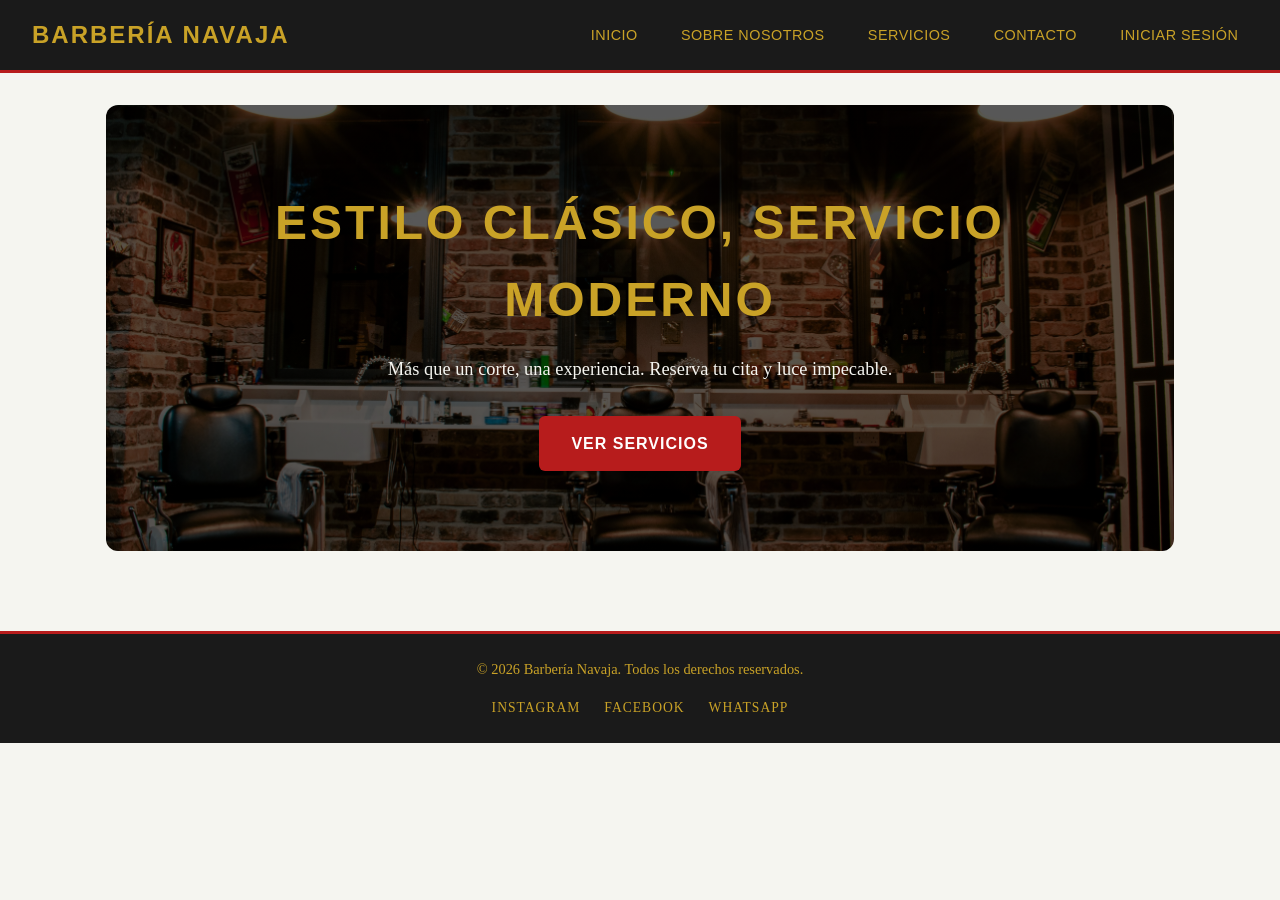
<file: Practica-Web César Paredes Real/index.html>
<!DOCTYPE html>
<html lang="es">
<head>
  <meta charset="UTF-8">
  <meta name="viewport" content="width=device-width, initial-scale=1.0">
  <title>Barbería Navaja — Inicio</title>
  <meta name="description" content="Barbería Navaja: estilo clásico y servicio moderno. Cortes, arreglo de barba y afeitado tradicional en Pinar del Río.">
  <link rel="canonical" href="https://barberianavaja.cu/index.html">
  <meta name="robots" content="index, follow">
  <link rel="stylesheet" href="css/estilos.css">
</head>
<body>

  <header>
    <h1>Barbería Navaja</h1>
    <nav>
      <ul>
        <li><a href="index.html">Inicio</a></li>
        <li><a href="sobre.html">Sobre nosotros</a></li>
        <li><a href="servicios.html">Servicios</a></li>
        <li><a href="contacto.html">Contacto</a></li>
        <li><a href="login.html">Iniciar sesión</a></li>
      </ul>
    </nav>
  </header>

  <main>
    <section class="hero">
      <h2>Estilo clásico, servicio moderno</h2>
      <p>Más que un corte, una experiencia. Reserva tu cita y luce impecable.</p>
      <a href="servicios.html" class="btn">Ver servicios</a>
    </section>
  </main>

  <footer>
    <p>&copy; 2026 Barbería Navaja. Todos los derechos reservados.</p>
    <ul>
      <li><a href="https://instagram.com/barberianavaja">Instagram</a></li>
      <li><a href="https://facebook.com/barberianavaja">Facebook</a></li>
      <li><a href="https://wa.me/5355555555">WhatsApp</a></li>
    </ul>
  </footer>

</body>
</html>
</file>
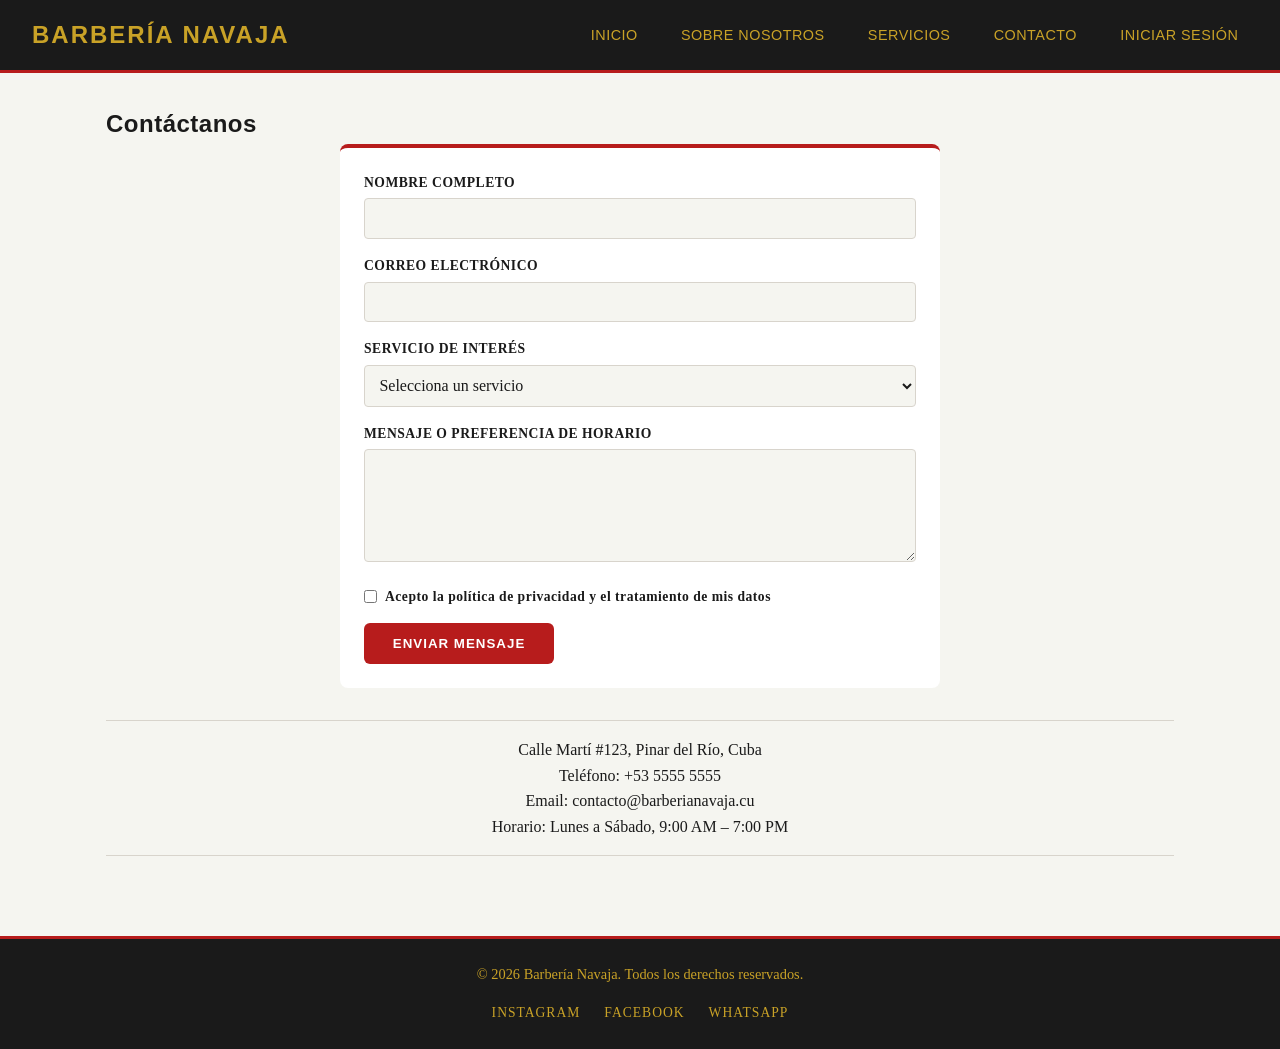
<file: Practica-Web César Paredes Real/contacto.html>
<!DOCTYPE html>
<html lang="es">
<head>
  <meta charset="UTF-8">
  <meta name="viewport" content="width=device-width, initial-scale=1.0">
  <title>Barbería Navaja — Contacto</title>
  <meta name="description" content="Reserva tu cita o haz una consulta. Estamos en Calle Martí #123, Pinar del Río, Cuba. Atención de lunes a sábado.">
  <link rel="canonical" href="https://barberianavaja.cu/contacto.html">
  <meta name="robots" content="index, follow">
  <link rel="stylesheet" href="css/estilos.css">
</head>
<body>

  <header>
    <h1>Barbería Navaja</h1>
    <nav>
      <ul>
        <li><a href="index.html">Inicio</a></li>
        <li><a href="sobre.html">Sobre nosotros</a></li>
        <li><a href="servicios.html">Servicios</a></li>
        <li><a href="contacto.html">Contacto</a></li>
        <li><a href="login.html">Iniciar sesión</a></li>
      </ul>
    </nav>
  </header>

  <main>
    <section class="contacto">
      <h2>Contáctanos</h2>

      <form action="#" method="post">
        <div class="campo">
          <label for="nombre">Nombre completo</label>
          <input type="text" id="nombre" name="nombre" required minlength="3">
        </div>

        <div class="campo">
          <label for="email">Correo electrónico</label>
          <input type="email" id="email" name="email" required>
        </div>

        <div class="campo">
          <label for="servicio">Servicio de interés</label>
          <select id="servicio" name="servicio" required>
            <option value="">Selecciona un servicio</option>
            <option value="corte">Corte clásico</option>
            <option value="barba">Arreglo de barba</option>
            <option value="afeitado">Afeitado tradicional</option>
            <option value="paquete">Paquete completo</option>
          </select>
        </div>

        <div class="campo">
          <label for="mensaje">Mensaje o preferencia de horario</label>
          <textarea id="mensaje" name="mensaje" rows="5" required></textarea>
        </div>

        <div class="campo checkbox">
          <input type="checkbox" id="acepto" name="acepto" required>
          <label for="acepto">Acepto la política de privacidad y el tratamiento de mis datos</label>
        </div>

        <button type="submit">Enviar mensaje</button>
      </form>

      <address>
        Calle Martí #123, Pinar del Río, Cuba<br>
        Teléfono: +53 5555 5555<br>
        Email: contacto@barberianavaja.cu<br>
        Horario: Lunes a Sábado, 9:00 AM – 7:00 PM
      </address>
    </section>
  </main>

  <footer>
    <p>&copy; 2026 Barbería Navaja. Todos los derechos reservados.</p>
    <ul>
      <li><a href="https://instagram.com/barberianavaja">Instagram</a></li>
      <li><a href="https://facebook.com/barberianavaja">Facebook</a></li>
      <li><a href="https://wa.me/5355555555">WhatsApp</a></li>
    </ul>
  </footer>

</body>
</html>
</file>
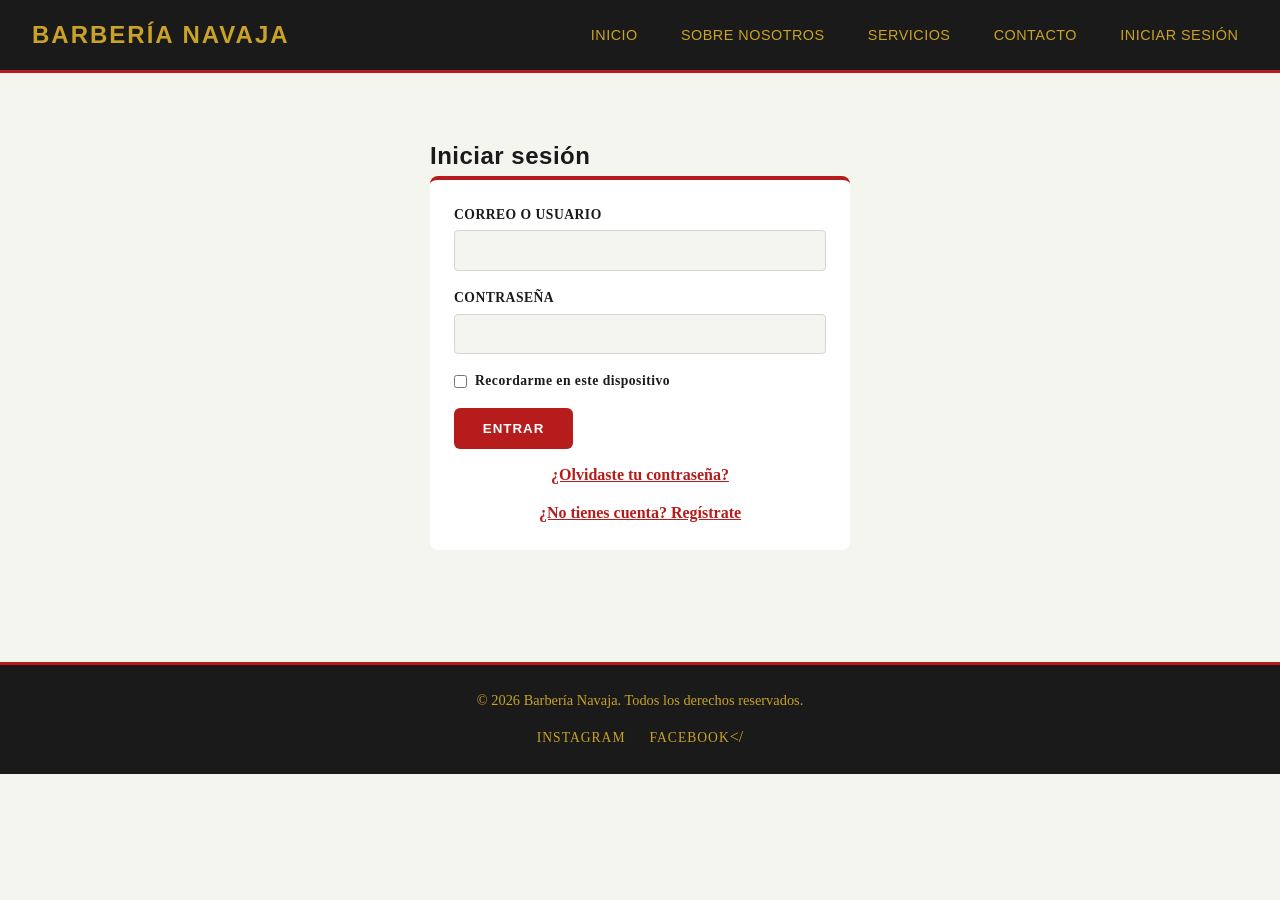
<file: Practica-Web César Paredes Real/login.html>
<!DOCTYPE html>
<html lang="es">
<head>
  <meta charset="UTF-8">
  <meta name="viewport" content="width=device-width, initial-scale=1.0">
  <title>Barbería Navaja — Iniciar sesión</title>
  <meta name="description" content="Accede a tu cuenta de cliente de Barbería Navaja para gestionar tus citas y preferencias.">
  <link rel="canonical" href="https://barberianavaja.cu/login.html">
  <meta name="robots" content="noindex, follow">
  <link rel="stylesheet" href="css/estilos.css">
</head>
<body>

  <header>
    <h1>Barbería Navaja</h1>
    <nav>
      <ul>
        <li><a href="index.html">Inicio</a></li>
        <li><a href="sobre.html">Sobre nosotros</a></li>
        <li><a href="servicios.html">Servicios</a></li>
        <li><a href="contacto.html">Contacto</a></li>
        <li><a href="login.html">Iniciar sesión</a></li>
      </ul>
    </nav>
  </header>

  <main>
    <section class="login">
      <h2>Iniciar sesión</h2>

      <form action="#" method="post">
        <div class="campo">
          <label for="usuario">Correo o usuario</label>
          <input type="text" id="usuario" name="usuario" required>
        </div>

        <div class="campo">
          <label for="password">Contraseña</label>
          <input type="password" id="password" name="password" required minlength="6">
        </div>

        <div class="campo checkbox">
          <input type="checkbox" id="recordar" name="recordar">
          <label for="recordar">Recordarme en este dispositivo</label>
        </div>

        <button type="submit">Entrar</button>

        <p><a href="#">¿Olvidaste tu contraseña?</a></p>
        <p><a href="#">¿No tienes cuenta? Regístrate</a></p>
      </form>
    </section>
  </main>

  <footer>
    <p>&copy; 2026 Barbería Navaja. Todos los derechos reservados.</p>
    <ul>
      <li><a href="https://instagram.com/barberianavaja">Instagram</a></li>
      <li><a href="https://facebook.com/barberianavaja">Facebook</a></
</file>
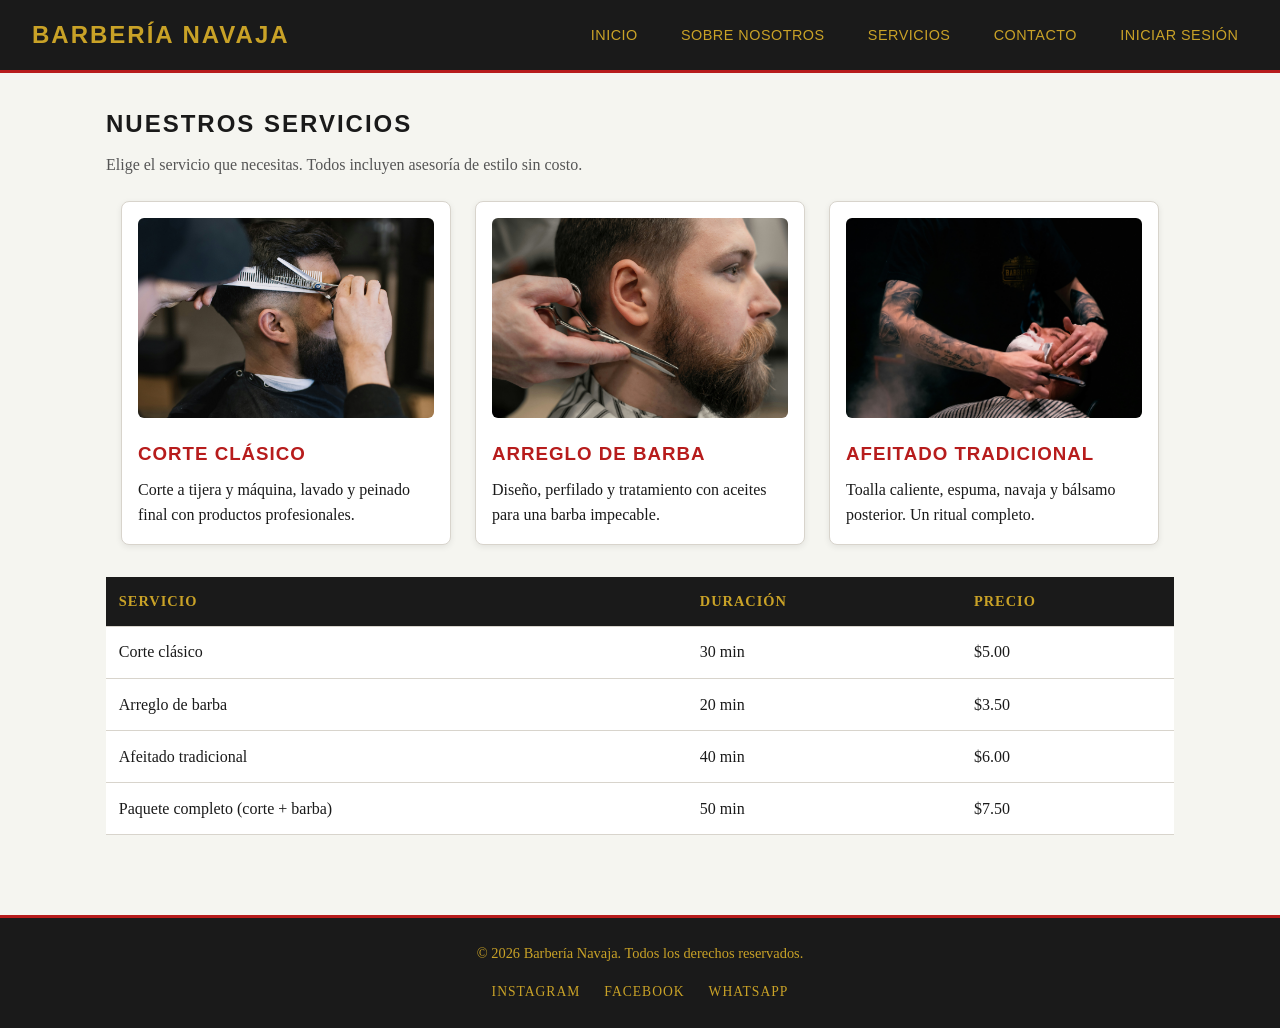
<file: Practica-Web César Paredes Real/servicios.html>
<!DOCTYPE html>
<html lang="es">
<head>
  <meta charset="UTF-8">
  <meta name="viewport" content="width=device-width, initial-scale=1.0">
  <title>Barbería Navaja — Servicios</title>
  <meta name="description" content="Cortes clásicos, arreglo de barba y afeitado tradicional. Consulta precios y paquetes de la Barbería Navaja.">
  <link rel="canonical" href="https://barberianavaja.cu/servicios.html">
  <meta name="robots" content="index, follow">
  <link rel="stylesheet" href="css/estilos.css">
</head>
<body>

  <header>
    <h1>Barbería Navaja</h1>
    <nav>
      <ul>
        <li><a href="index.html">Inicio</a></li>
        <li><a href="sobre.html">Sobre nosotros</a></li>
        <li><a href="servicios.html">Servicios</a></li>
        <li><a href="contacto.html">Contacto</a></li>
        <li><a href="login.html">Iniciar sesión</a></li>
      </ul>
    </nav>
  </header>

  <main>
    <section class="servicios">
      <h2>Nuestros servicios</h2>
      <p>Elige el servicio que necesitas. Todos incluyen asesoría de estilo sin costo.</p>

      <div class="tarjetas">
        <article class="tarjeta">
          <img src="img/corte.jpg" alt="Barbero cortando el cabello a un cliente con tijera y máquina">
          <h3>Corte clásico</h3>
          <p>Corte a tijera y máquina, lavado y peinado final con productos profesionales.</p>
        </article>

        <article class="tarjeta">
          <img src="img/barba.jpg" alt="Barbero perfilando la barba de un cliente con navaja">
          <h3>Arreglo de barba</h3>
          <p>Diseño, perfilado y tratamiento con aceites para una barba impecable.</p>
        </article>

        <article class="tarjeta">
          <img src="img/afeitado.jpg" alt="Afeitado tradicional con navaja y espuma caliente">
          <h3>Afeitado tradicional</h3>
          <p>Toalla caliente, espuma, navaja y bálsamo posterior. Un ritual completo.</p>
        </article>
      </div>

      <table>
        <thead>
          <tr><th>Servicio</th><th>Duración</th><th>Precio</th></tr>
        </thead>
        <tbody>
          <tr><td>Corte clásico</td><td>30 min</td><td>$5.00</td></tr>
          <tr><td>Arreglo de barba</td><td>20 min</td><td>$3.50</td></tr>
          <tr><td>Afeitado tradicional</td><td>40 min</td><td>$6.00</td></tr>
          <tr><td>Paquete completo (corte + barba)</td><td>50 min</td><td>$7.50</td></tr>
        </tbody>
      </table>
    </section>
  </main>

  <footer>
    <p>&copy; 2026 Barbería Navaja. Todos los derechos reservados.</p>
    <ul>
      <li><a href="https://instagram.com/barberianavaja">Instagram</a></li>
      <li><a href="https://facebook.com/barberianavaja">Facebook</a></li>
      <li><a href="https://wa.me/5355555555">WhatsApp</a></li>
    </ul>
  </footer>

</body>
</html>
</file>
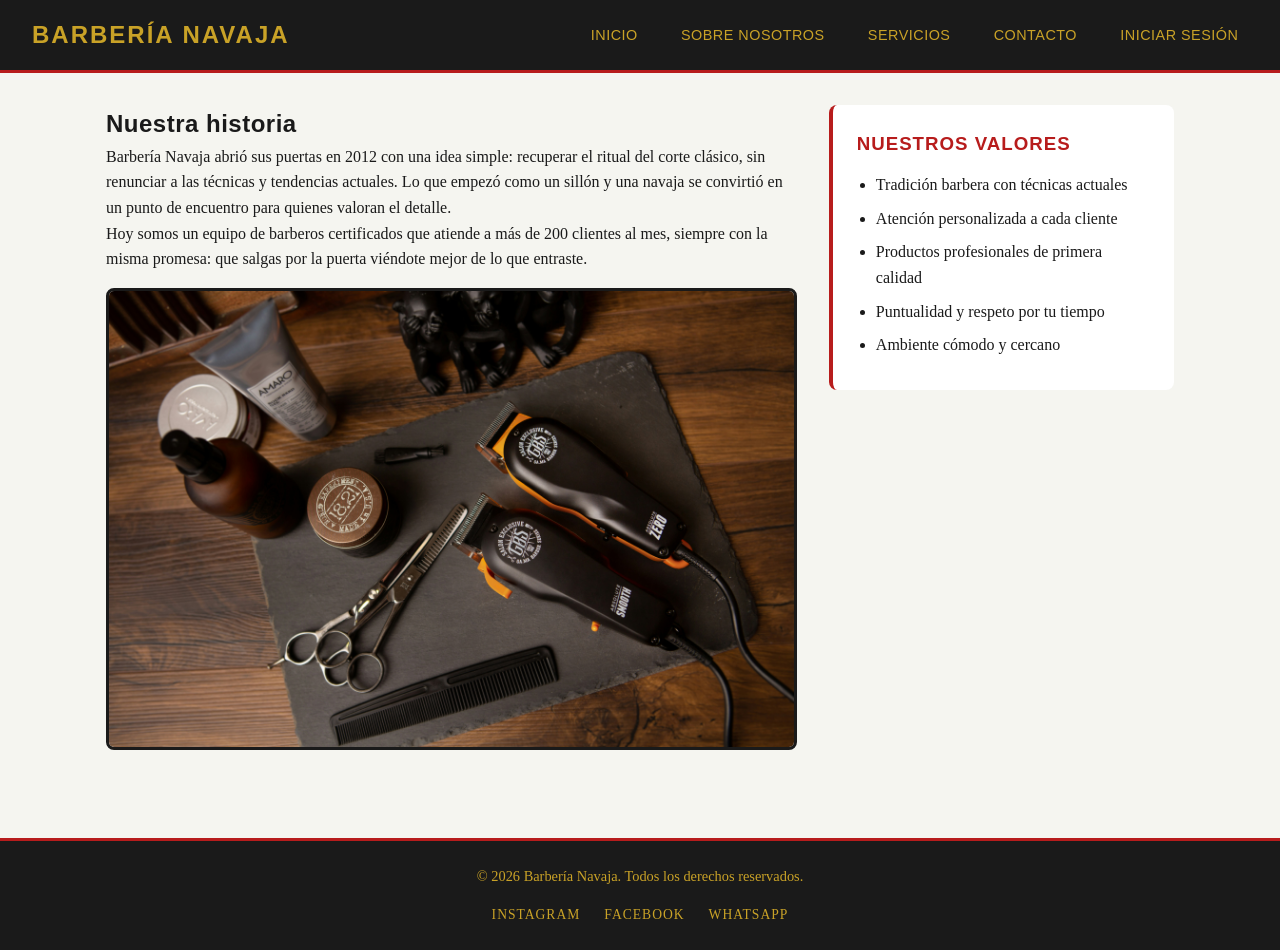
<file: Practica-Web César Paredes Real/sobre.html>
<!DOCTYPE html>
<html lang="es">
<head>
  <meta charset="UTF-8">
  <meta name="viewport" content="width=device-width, initial-scale=1.0">
  <title>Barbería Navaja — Sobre nosotros</title>
  <meta name="description" content="Conoce la historia, los valores y el equipo de Barbería Navaja, tradición barbera desde 2012 en Pinar del Río.">
  <link rel="canonical" href="https://barberianavaja.cu/sobre.html">
  <meta name="robots" content="index, follow">
  <link rel="stylesheet" href="css/estilos.css">
</head>
<body>

  <header>
    <h1>Barbería Navaja</h1>
    <nav>
      <ul>
        <li><a href="index.html">Inicio</a></li>
        <li><a href="sobre.html">Sobre nosotros</a></li>
        <li><a href="servicios.html">Servicios</a></li>
        <li><a href="contacto.html">Contacto</a></li>
        <li><a href="login.html">Iniciar sesión</a></li>
      </ul>
    </nav>
  </header>

  <main>
    <section class="sobre">
      <article>
        <h2>Nuestra historia</h2>
        <p>Barbería Navaja abrió sus puertas en 2012 con una idea simple: recuperar el ritual del corte clásico, sin renunciar a las técnicas y tendencias actuales. Lo que empezó como un sillón y una navaja se convirtió en un punto de encuentro para quienes valoran el detalle.</p>
        <p>Hoy somos un equipo de barberos certificados que atiende a más de 200 clientes al mes, siempre con la misma promesa: que salgas por la puerta viéndote mejor de lo que entraste.</p>
        <img src="img/sobre.jpg" alt="Barbero profesional afilando una navaja en la Barbería Navaja">
      </article>

      <aside>
        <h3>Nuestros valores</h3>
        <ul>
          <li>Tradición barbera con técnicas actuales</li>
          <li>Atención personalizada a cada cliente</li>
          <li>Productos profesionales de primera calidad</li>
          <li>Puntualidad y respeto por tu tiempo</li>
          <li>Ambiente cómodo y cercano</li>
        </ul>
      </aside>
    </section>
  </main>

  <footer>
    <p>&copy; 2026 Barbería Navaja. Todos los derechos reservados.</p>
    <ul>
      <li><a href="https://instagram.com/barberianavaja">Instagram</a></li>
      <li><a href="https://facebook.com/barberianavaja">Facebook</a></li>
      <li><a href="https://wa.me/5355555555">WhatsApp</a></li>
    </ul>
  </footer>

</body>
</html>
</file>
<file: Practica-Web César Paredes Real/css/estilos.css>
/* ============================================
   RESET Y VARIABLES — TEMA BARBERÍA
   ============================================ */
   * { box-sizing: border-box; margin: 0; padding: 0; }

   :root {
     --color-fondo: #f5f5f0;
     --color-texto: #1a1a1a;
     --color-primario: #1a1a1a;
     --color-acento: #b71c1c;
     --color-dorado: #c9a227;
     --color-tarjeta: #ffffff;
     --color-borde: #d8d4cc;
   }
   
   @media (prefers-color-scheme: dark) {
     :root {
       --color-fondo: #0f0f0f;
       --color-texto: #f0ede6;
       --color-primario: #000000;
       --color-acento: #e53935;
       --color-dorado: #d4af37;
       --color-tarjeta: #1c1c1c;
       --color-borde: #333;
     }
   }
   
   body {
     font-family: Georgia, "Times New Roman", serif;
     background: var(--color-fondo);
     color: var(--color-texto);
     line-height: 1.6;
   }
   
   h1, h2, h3, nav a, .btn {
     font-family: "Helvetica Neue", Arial, sans-serif;
     letter-spacing: 0.5px;
   }
   
   /* ============================================
      HEADER Y NAV — todas las vistas
      ============================================ */
   header {
     display: flex;
     justify-content: space-between;
     align-items: center;
     flex-wrap: wrap;
     padding: 1rem 2rem;
     background: var(--color-primario);
     color: var(--color-dorado);
     border-bottom: 3px solid var(--color-acento);
   }
   
   header h1 {
     font-size: 1.5rem;
     text-transform: uppercase;
     letter-spacing: 2px;
     color: var(--color-dorado);
   }
   
   nav ul {
     display: flex;
     gap: 1.5rem;
     list-style: none;
   }
   
   nav a {
     color: var(--color-dorado);
     text-decoration: none;
     padding: 0.4rem 0.6rem;
     border-radius: 4px;
     text-transform: uppercase;
     font-size: 0.9rem;
     transition: color 0.3s ease, background 0.3s ease;
   }
   
   nav a:hover {
     background: var(--color-acento);
     color: white;
   }
   
   /* ============================================
      MAIN
      ============================================ */
   main {
     max-width: 1100px;
     margin: 0 auto;
     padding: 2rem 1rem;
   }
   
   /* ============================================
      VISTA 1 — HERO
      ============================================ */
   @keyframes fadeInUp {
     0%   { opacity: 0; transform: translateY(30px); }
     100% { opacity: 1; transform: translateY(0); }
   }
   
   .hero {
     animation: fadeInUp 0.9s ease-out forwards;
     text-align: center;
     padding: 5rem 2rem;
     background:
       linear-gradient(rgba(0,0,0,0.65), rgba(0,0,0,0.65)),
       url("../img/hero.jpg") center/cover no-repeat;
     color: #f5f5f0;
     border-radius: 12px;
   }
   
   .hero h2 {
     font-size: 3rem;
     margin-bottom: 1rem;
     text-transform: uppercase;
     letter-spacing: 3px;
     color: var(--color-dorado);
   }
   
   .hero p { font-size: 1.15rem; margin-bottom: 2rem; }
   
   .btn {
     display: inline-block;
     padding: 0.9rem 2rem;
     background: var(--color-acento);
     color: white;
     text-decoration: none;
     border-radius: 6px;
     text-transform: uppercase;
     font-weight: bold;
     letter-spacing: 1px;
     transition: transform 0.25s ease, background 0.25s ease;
   }
   
   .btn:hover {
     transform: scale(1.05);
     background: var(--color-dorado);
     color: var(--color-primario);
   }
   
   /* ============================================
      VISTA 2 — SOBRE NOSOTROS
      ============================================ */
   .sobre {
     display: grid;
     grid-template-columns: 2fr 1fr;
     gap: 2rem;
     align-items: start;
   }
   
   .sobre img {
     width: 100%;
     border-radius: 8px;
     margin-top: 1rem;
     border: 3px solid var(--color-primario);
   }
   
   .sobre aside {
     background: var(--color-tarjeta);
     padding: 1.5rem;
     border-radius: 8px;
     border-left: 4px solid var(--color-acento);
   }
   
   .sobre aside h3 {
     color: var(--color-acento);
     text-transform: uppercase;
     margin-bottom: 0.8rem;
     letter-spacing: 1px;
   }
   
   .sobre aside ul { padding-left: 1.2rem; }
   .sobre aside li { margin-bottom: 0.5rem; }
   
   @media (max-width: 768px) {
     .sobre { grid-template-columns: 1fr; }
   }
   
   /* ============================================
      VISTA 3 — SERVICIOS
      ============================================ */
   .servicios h2 {
     margin-bottom: 0.5rem;
     text-transform: uppercase;
     letter-spacing: 2px;
   }
   
   .servicios > p {
     margin-bottom: 1.5rem;
     color: #555;
   }
   
   .tarjetas {
     display: flex;
     flex-wrap: wrap;
     gap: 1.5rem;
     justify-content: center;
     margin-bottom: 2rem;
   }
   
   .tarjeta {
     flex: 1 1 260px;
     max-width: 330px;
     background: var(--color-tarjeta);
     border-radius: 8px;
     padding: 1rem;
     border: 1px solid var(--color-borde);
     box-shadow: 0 2px 6px rgba(0,0,0,0.08);
     transition: transform 0.3s ease, box-shadow 0.3s ease, border-color 0.3s ease;
   }
   
   .tarjeta:hover {
     transform: translateY(-6px) scale(1.02);
     box-shadow: 0 10px 22px rgba(0,0,0,0.2);
     border-color: var(--color-acento);
   }
   
   .tarjeta img {
     width: 100%;
     height: 200px;
     object-fit: cover;
     border-radius: 6px;
     margin-bottom: 0.8rem;
   }
   
   .tarjeta h3 {
     color: var(--color-acento);
     margin-bottom: 0.5rem;
     text-transform: uppercase;
     letter-spacing: 1px;
   }
   
   /* Tabla de precios */
   table {
     width: 100%;
     border-collapse: collapse;
     margin-top: 1rem;
     background: var(--color-tarjeta);
   }
   
   th, td {
     padding: 0.8rem;
     border-bottom: 1px solid var(--color-borde);
     text-align: left;
   }
   
   th {
     background: var(--color-primario);
     color: var(--color-dorado);
     text-transform: uppercase;
     letter-spacing: 1px;
     font-size: 0.9rem;
   }
   
   tbody tr:hover { background: rgba(183, 28, 28, 0.06); }
   
   /* ============================================
      VISTAS 4 y 5 — FORMULARIOS
      ============================================ */
   .contacto form,
   .login form {
     max-width: 600px;
     margin: 0 auto;
     background: var(--color-tarjeta);
     padding: 1.5rem;
     border-radius: 8px;
     border-top: 4px solid var(--color-acento);
   }
   
   .campo { margin-bottom: 1rem; }
   
   .campo label {
     display: block;
     margin-bottom: 0.3rem;
     font-weight: 600;
     text-transform: uppercase;
     font-size: 0.85rem;
     letter-spacing: 0.5px;
   }
   
   .campo input,
   .campo select,
   .campo textarea {
     width: 100%;
     padding: 0.65rem;
     border: 1px solid var(--color-borde);
     border-radius: 4px;
     background: var(--color-fondo);
     color: var(--color-texto);
     font-family: inherit;
     font-size: 1rem;
   }
   
   .campo input:focus,
   .campo select:focus,
   .campo textarea:focus {
     outline: 2px solid var(--color-acento);
     border-color: var(--color-acento);
   }
   
   .campo.checkbox {
     display: flex;
     align-items: center;
     gap: 0.5rem;
   }
   
   .campo.checkbox input { width: auto; }
   .campo.checkbox label { margin: 0; text-transform: none; }
   
   button[type="submit"] {
     padding: 0.8rem 1.8rem;
     background: var(--color-acento);
     color: white;
     border: none;
     border-radius: 6px;
     cursor: pointer;
     text-transform: uppercase;
     font-weight: bold;
     letter-spacing: 1px;
     transition: background 0.3s ease, transform 0.2s ease;
   }
   
   button[type="submit"]:hover {
     background: var(--color-dorado);
     color: var(--color-primario);
     transform: translateY(-2px);
   }
   
   address {
     margin-top: 2rem;
     font-style: normal;
     text-align: center;
     padding: 1rem;
     border-top: 1px solid var(--color-borde);
     border-bottom: 1px solid var(--color-borde);
   }
   
   .login { max-width: 420px; margin: 2rem auto; }
   .login p { margin-top: 0.8rem; text-align: center; }
   .login a { color: var(--color-acento); font-weight: bold; }
   
   /* ============================================
      FOOTER
      ============================================ */
   footer {
     text-align: center;
     padding: 1.5rem;
     background: var(--color-primario);
     color: var(--color-dorado);
     margin-top: 3rem;
     border-top: 3px solid var(--color-acento);
   }
   
   footer p { font-size: 0.9rem; }
   
   footer ul {
     display: flex;
     justify-content: center;
     gap: 1.5rem;
     list-style: none;
     margin-top: 0.8rem;
   }
   
   footer a {
     color: var(--color-dorado);
     text-decoration: none;
     text-transform: uppercase;
     font-size: 0.85rem;
     letter-spacing: 1px;
   }
   
   footer a:hover { color: var(--color-acento); }
   
   /* ============================================
      RESPONSIVE
      ============================================ */
   @media (max-width: 768px) {
     header {
       flex-direction: column;
       gap: 0.8rem;
       text-align: center;
     }
     nav ul {
       flex-wrap: wrap;
       justify-content: center;
       gap: 0.6rem;
     }
     .hero h2 { font-size: 2rem; }
     .hero { padding: 3rem 1.2rem; }
   }
</file>
